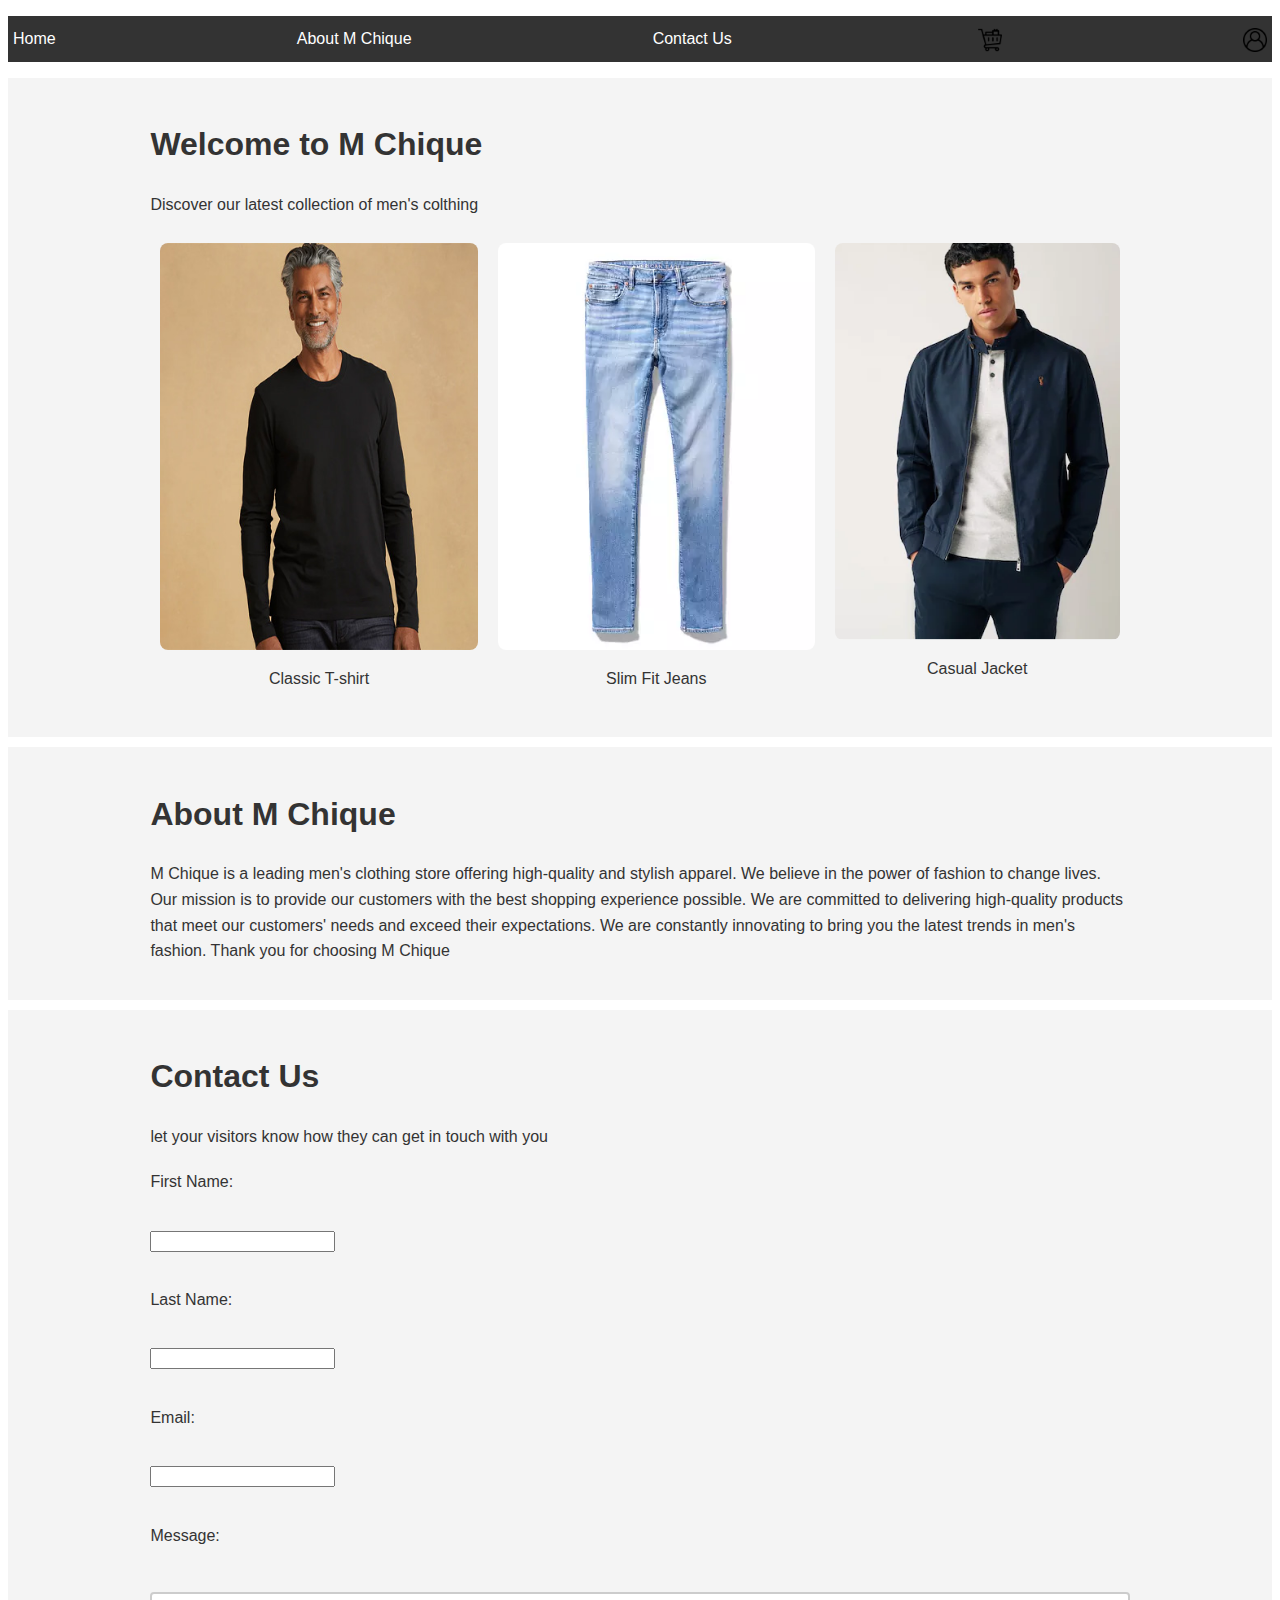
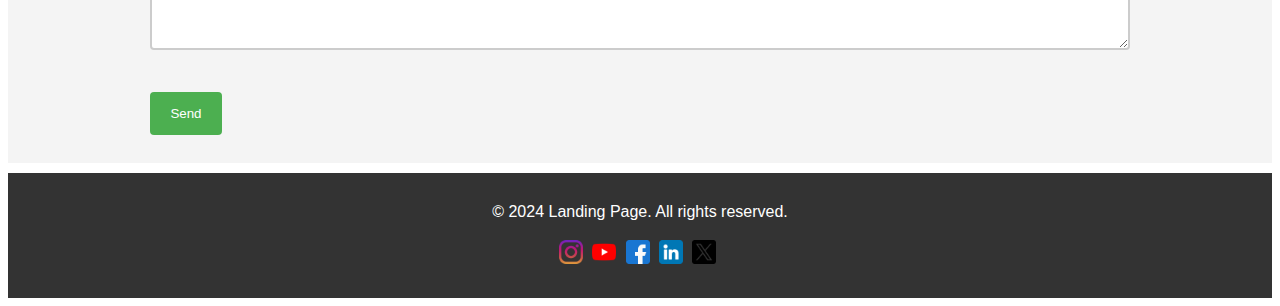
<file: Task 1/Landing_Page/index.html>
<!DOCTYPE html>
<html lang="en">
    <head>
        <meta charset ="UTF-8">
        <meta name="viewport" content="width=device-width, initial-scale=1.0">
        <title> Landing Page</title>
        <link rel="stylesheet" href="css/style.css">
    </head>
    <body>
        <header>
            <nav>
                <ul>
                    <li><a href='#section1'>Home</a></li>
                    <li><a href='#section2'>About M Chique</a></li>
                    <li><a href='#section3'> Contact Us</a></li>
                    <li class="icon"><a href="#cart"></a><img src="assets/icons/cart.png" alt="Shopping Cart"></li>
                    <li class="icon"><a href="#login"></a><img src="assets/icons/login.png" alt="Login"></li>
                </ul>
            </nav>
        </header>

        <main>
            <section id="section1">
                <div class="container">
                    <h1> Welcome to M Chique</h1>
                    <p>Discover our latest collection of men's colthing</p>
                    <div class="product-grid">
                        <div class="product">
                            <img src="assets/images/product1.jpg" alt="Product 1">
                            <p> Classic T-shirt</p>
                        </div>
                        <div class="product">
                            <img src="assets/images/product2.jpg" alt="Product 2">
                            <p>Slim Fit Jeans</p>
                        </div>
                        <div class="product">
                            <img src="assets/images/product3.jpg" alt="Product 3">
                            <p>Casual Jacket</p>
                        </div>
                    </div>
            </section>

            <section id="section2">
                <div class="container">
                    <h1> About M Chique</h1>
                    <p>M Chique is a leading men's clothing store offering high-quality and stylish apparel. We believe in the power of fashion to change lives. Our mission is to provide our customers with the best shopping experience possible. We are committed to delivering high-quality products that meet our customers' needs and exceed their expectations. We are constantly innovating to bring you the latest trends in men's fashion. Thank you for choosing M Chique</p>
                </div>
            </section>

            <section id="section3">
                <div class="container">
                    <h1> Contact Us</h1>
                    <p>let your visitors know how they can get in touch with you</p>
                    <form>
                        <label for="fname">First Name:</label><br>
                        <input type="text" id="fname" name="fname"><br>
                        <label for="lname">Last Name:</label><br>
                        <input type="text" id="lname" name="lname"><br>
                        <label for="email">Email:</label><br>
                        <input type="email" id="email" name="email"><br>
                        <label for="message">Message:</label><br>
                        <textarea id="message" name="message"></textarea><br>
                        <input type="submit" value="Send">
                    </form>
                </div>
            </section>
        </main>

        <footer>
            <div>
                <p>© 2024 Landing Page. All rights reserved.</p>
                <ul>
                    <li><a href="#"><img src="assets/icons/instagram.png" alt="Instagram"></a></li>
                    <li><a href="#"><img src="assets/icons/youtube.png" alt="Youtube"></a></li>
                    <li><a href="#"><img src="assets/icons/facebook.png" alt="Facebook"></a></li>
                    <li><a href="#"><img src="assets/icons/linkedin.png" alt="LinkedIn"></a></li>
                    <li><a href="#"><img src="assets/icons/twitter.png" alt="Twitter"></a></li>
                </ul>
            </div>
        </footer>
    </body>
</html>
</file>
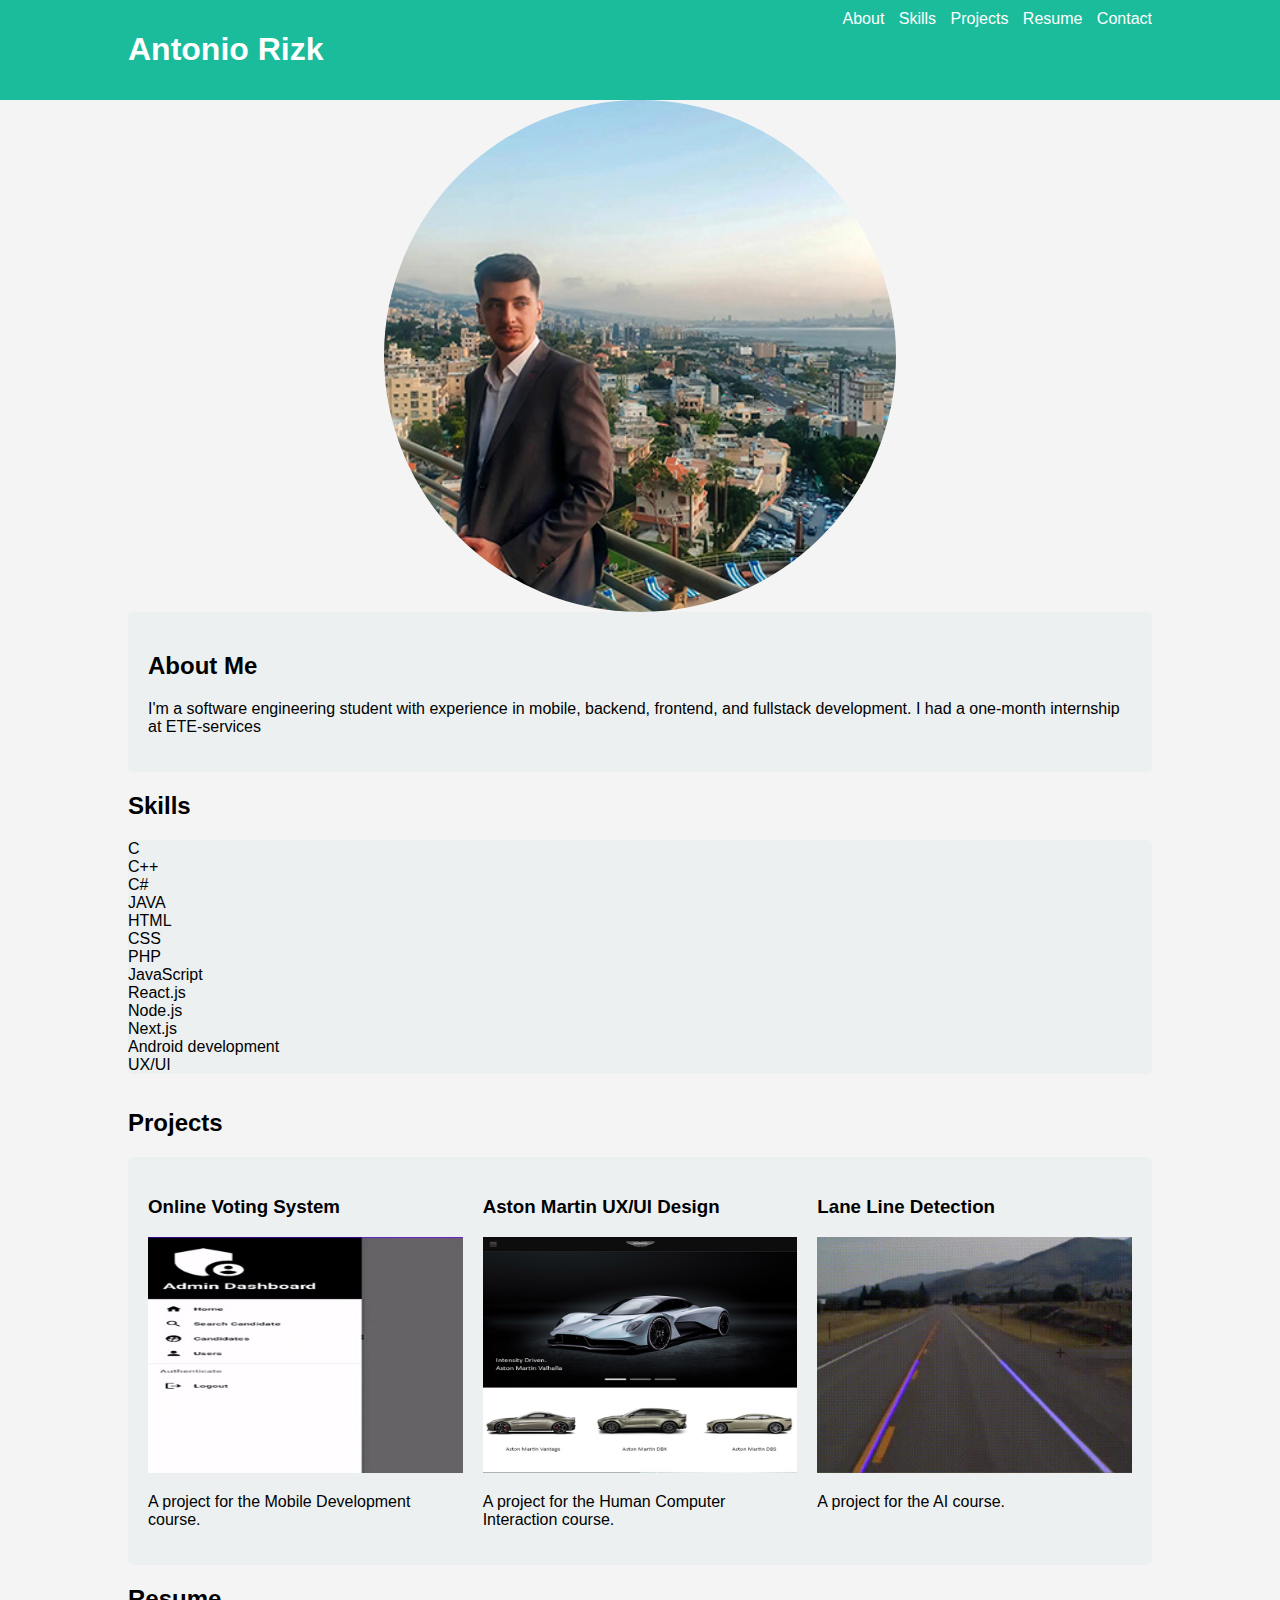
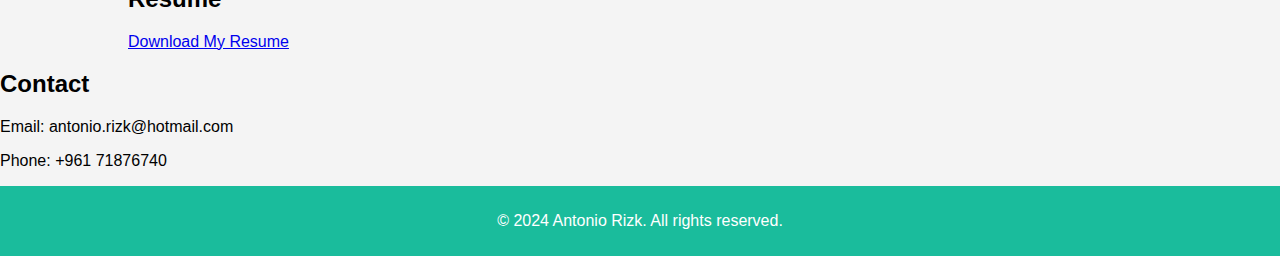
<file: Task 2/Portofolio/index.html>
<!DOCTYPE html>
<html lang="en">
    <head>
        <meta charset="UTF-8">
        <meta name="viewport" content="width=device-width,initial-scale=1.0">
        <title>Antonio Rizk - Portofolio</title>
        <link rel="stylesheet" href="css/style.css">
    </head>
    <body>
        <header class="navbar">
            <div class="container">
                <h1 class="logo">Antonio Rizk</h1>
                <nav>
                    <ul>
                        <li><a href="#about">About</a></li>
                        <li><a href="#skills">Skills</a></li>
                        <li><a href="#projects">Projects</a></li>
                        <li><a href="#resume">Resume</a></li>
                        <li><a href="#contact">Contact</a></li>
                    </ul>
                </nav>
            </div>
        </header>

        <section id="about" class="container">
            <img src="assets/images/profile.jpg" alt="Profile Picture" class="profile-img">
            <div class="about-text">
                <h2>About Me</h2>
                <p>I'm a software engineering student with experience in mobile, backend, frontend, and fullstack development. I had a one-month internship at ETE-services</p>
            </div>
        </section>

        <section id="skills" class="container">
            <h2>Skills</h2>
            <ul class="skills-list">
                <li>C</li>
                <li>C++</li>
                <li>C#</li>
                <li>JAVA</li>
                <li>HTML</li>
                <li>CSS</li>
                <li>PHP</li>
                <li>JavaScript</li>
                <li>React.js</li>
                <li>Node.js</li>
                <li>Next.js</li>
                <li>Android development</li>
                <li>UX/UI</li>
            </ul>
        </section>

        <section id="projects" class="container">
            <h2>Projects</h2>
            <div class="projects-grid">
                <div class="project">
                    <h3>Online Voting System</h3>
                    <img src="assets/images/projects/project1.jpg" alt="Online Voting System">
                    <p>A project for the Mobile Development course.</p>
                </div>
                <div class="project">
                    <h3>Aston Martin UX/UI Design</h3>
                    <img src="assets/images/projects/project2.jpg" alt="Aston Martin UX/UI Design">
                    <p>A project for the Human Computer Interaction course.</p>
                </div>
                <div class="project">
                    <h3>Lane Line Detection</h3>
                    <img src="assets/images/projects/project3.jpg" alt="Lane Line Detection">
                    <p>A project for the AI course.</p>
                </div>
            </div>
        </section>

        <section id="resume" class="container">
            <h2>Resume</h2>
            <a href="https://drive.google.com/file/d/1gHRRQSM2z1L9fXk8IzlF5z7EszM66-l1/view?usp=drive_link" download>Download My Resume</a>
        </section>

        <section id="contact" class="'container">
            <h2>Contact</h2>
            <p>Email: antonio.rizk@hotmail.com</p>
            <p>Phone: +961 71876740</p>
        </section>

        <footer>
            <div class="container">
                <p>&copy; 2024 Antonio Rizk. All rights reserved.</p>
            </div>
        </footer>
        <script src="js/script.js"></script>
    </body>
</html>
</file>
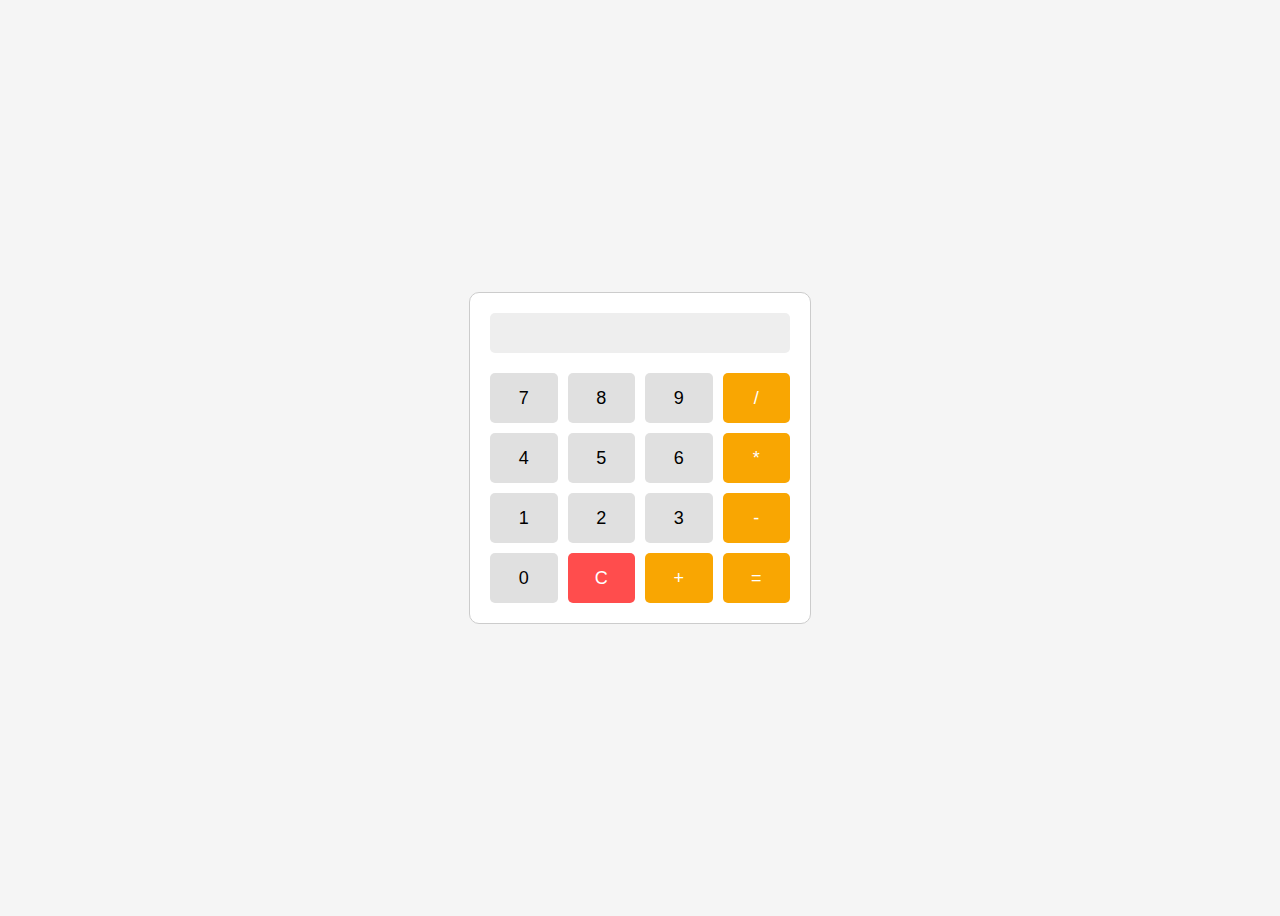
<file: Task 3/Calculator/index.html>
<!DOCTYPE html>
<html lang="en">
<head>
    <meta charset="UTF-8">
    <meta http-equiv="X-UA-Compatible" content="IE=edge">
    <meta name="viewport" content="width=device-width, initial-scale=1.0">
    <title>Professional Calculator</title>
    <link rel="stylesheet" href="css/styles.css">
</head>
<body>
    <main class="calculator">
        <section class="display">
            <input type="text" readonly>
        </section>
        <section class="buttons">
            <button class="number" value="7">7</button>
            <button class="number" value="8">8</button>
            <button class="number" value="9">9</button>
            <button class="operator" value="/">/</button>
            <button class="number" value="4">4</button>
            <button class="number" value="5">5</button>
            <button class="number" value="6">6</button>
            <button class="operator" value="*">*</button>
            <button class="number" value="1">1</button>
            <button class="number" value="2">2</button>
            <button class="number" value="3">3</button>
            <button class="operator" value="-">-</button>
            <button class="number" value="0">0</button>
            <button class="clear" value="C">C</button>
            <button class="operator" value="+">+</button>
            <button class="operator" value="=">=</button>
        </section>
    </main>
    <script src="js/script.js"></script>
</body>
</html>
</file>
<file: Task 1/Landing_Page/css/style.css>
body {
    font-family: Arial, sans-serif;
    line-height: 1.6;
}

.icon img {
    width: 24px;
    height: auto;
    vertical-align: middle;
}

.container {
    width: 80%;
    margin: auto;
    overflow: hidden;
}

nav ul {
    display: flex;
    justify-content: space-between;
    background: #333;
    padding: 10px 0;
    list-style: none;
    text-align: center;
}

nav ul li {
    display: inline;
    margin-right: 5px;
}

nav ul li a {
    color: #fff;
    text-decoration: none;
    padding: 5px;
}

section {
    padding: 20px;
    background: #f4f4f4;
    color: #333;
    margin-bottom: 10px;
}

.product-grid {
    display: flex;
    justify-content: space-between;
}

.product{
    flex-basis: clalc(33.333% - 20px);
    margin: 10px;
    text-align: center;
}
.product img {
    width: 100%;
    height: auto;
    border-radius: 8px;
}

.product p {
    margin-top: 8px;
}

form {
    margin-top: 20px;
}

form label, form input, form textarea {
    display: block;
    margin-bottom: 10px;
}

form input [type="submit"], form input [type="email"], form textarea {
    width: 100%;
    padding: 12px 20px;
    margin: 8px 0;
    box-sizing: border-box;
    border: 2px solid #ccc;
    border-radius: 4px;
    resize: vertical;
}

form input[type="submit"]{
    background-color: #4CAF50;
    color: white;
    padding: 14px 20px;
    margin: 8px 0;
    border: none;
    border-radius: 4px;
    cursor: pointer;
}

footer {
    background: #333;
    color: #fff;
    text-align: center;
    padding: 10px;
}

footer ul {
    list-style: none;
    padding: 0;
}

footer ul li {
    display: inline;
    margin-right: 5px;
}

footer ul li a img {
    width: 24px;
    height: 24px;
}
</file>
<file: Task 2/Portofolio/css/style.css>
body {
    font-family: Arial, sans-serif;
    margin: 0;
    padding: 0;
    background-color: #f4f4f4;
}

.navbar {
    position: sticky;
    top: 0;
    z-index: 100;
}


.container {
    width: 80%;
    margin: auto;
    overflow: hidden;
}

header {
    background-color: #1abc9c;
    color: #ffffff;
    padding: 10px 0;
}

header .logo {
    float: left;
    color: #ffffff;
    text-decoration: none;
}

nav {
    float: right;
}

nav ul {
    margin: 0;
    padding: 0;
}

nav ul li {
    display: inline;
    margin-left: 10px;
}

nav ul li a {
    color: #ffffff;
    text-decoration: none;
}

#about .profile-img {
    border-radius: 50%;
    display: block;
    margin-left: auto;
    margin-right: auto;
    width: 50%;
}

.about-text, .skills-list, .projects-grid {
    background-color: #ecf0f1;
    padding: 20px;
    border-radius: 5px;
}

.skills-list {
    list-style: none;
    padding: 0;
}

.projects-grid img {
    width: 100%;
    height: auto;
}

.projects-grid {
    display: grid;
    grid-template-columns: repeat(auto-fit, minmax(250px, 1fr));
    gap: 20px;
}


footer {
    background-color: #1abc9c;
    color: #ffffff;
    text-align: center;
    padding: 10px 0;
}
</file>
<file: Task 3/Calculator/css/styles.css>
body {
    display: flex;
    justify-content: center;
    align-items: center;
    height: 100vh;
    background-color: #f5f5f5;
}

.calculator {
    border: 1px solid #ccc;
    border-radius: 10px;
    background-color: #fff;
    padding: 20px;
    width: 300px;
}

.display {
    height: 40px;
    margin-bottom: 20px;
    background-color: #eee;
    display: flex;
    align-items: center;
    padding: 0 10px;
    border-radius: 5px;
}

.display input {
    width: 100%;
    border: none;
    background-color: transparent;
    font-size: 18px;
}

.buttons {
    display: grid;
    grid-template-columns: repeat(4, 1fr);
    gap: 10px;
}

button {
    height: 50px;
    font-size: 18px;
    border: none;
    border-radius: 5px;
    cursor: pointer;
    transition: background-color 0.3s ease;
}

button:hover {
    background-color: #ddd;
}

button:active {
    transform: scale(0.95);
}

.number {
    background-color: #e0e0e0;
}

.number:hover {
    background-color: #d4d4d4;
}

.operator {
    background-color: #f9a602;
    color: white;
}

.operator:hover {
    background-color: #eb9800;
}

.clear {
    background-color: #ff4d4d;
    color: white;
}

.clear:hover {
    background-color: #e63939;
}
</file>
